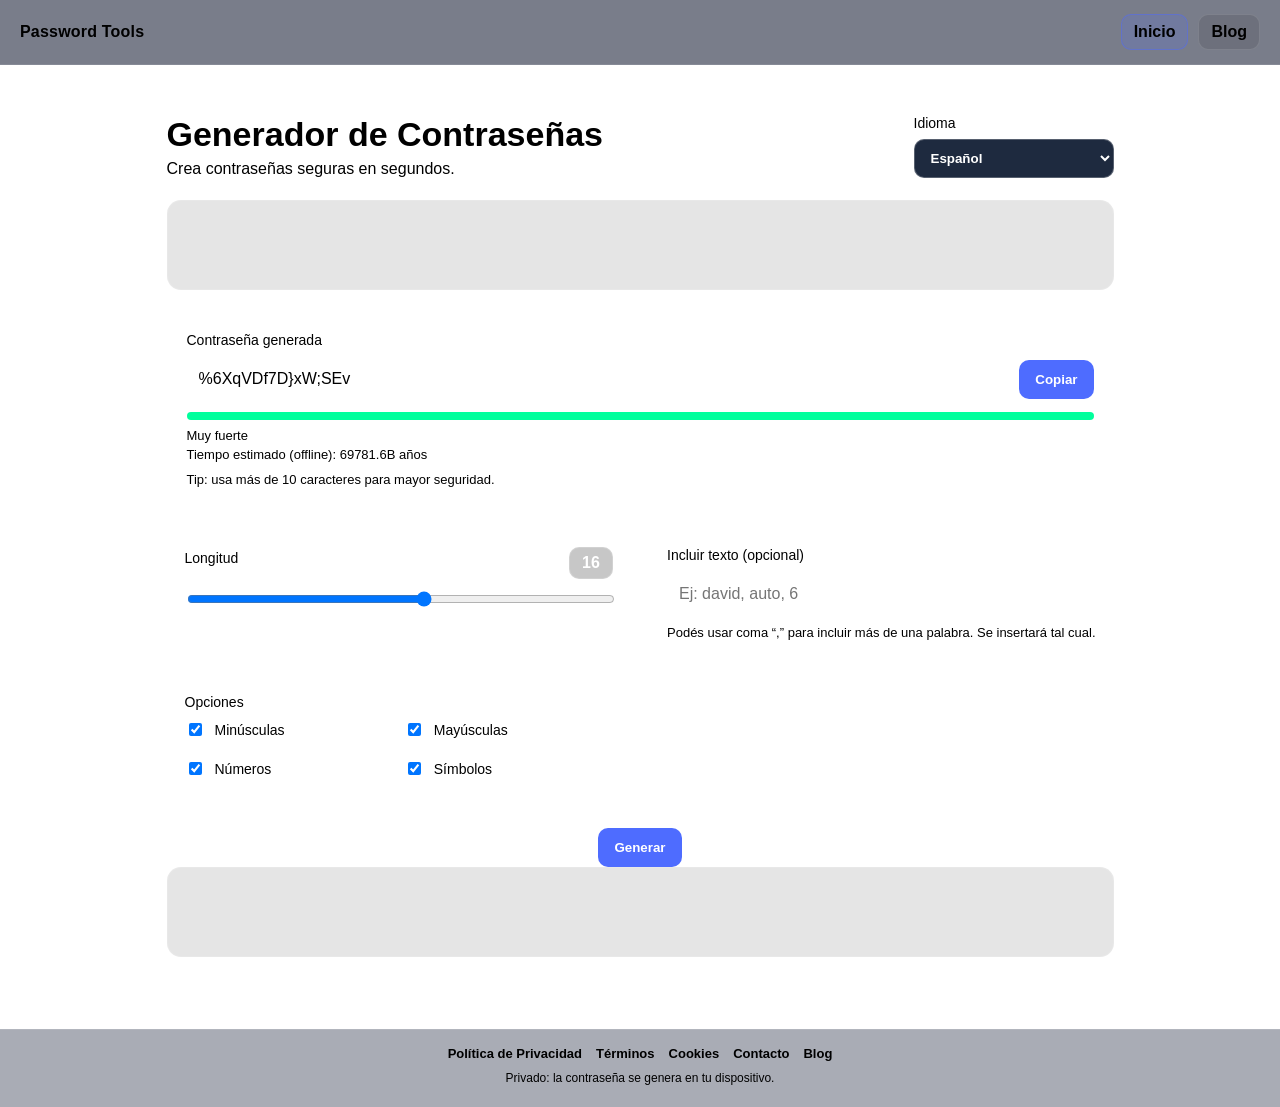
<file: index.html>
<!-- index.html -->
<!DOCTYPE html>
<html lang="es">
<head>
  <meta charset="UTF-8" />
  <meta name="viewport" content="width=device-width, initial-scale=1.0"/>
  <title>Generador de Contraseñas</title>
  <link rel="stylesheet" href="style.css">

  <!-- AdSense (PLACEHOLDER) -->
  <script async
    src="https://pagead2.googlesyndication.com/pagead/js/adsbygoogle.js?client=ca-pub-XXXXXXXXXXXXXXX"
    crossorigin="anonymous"></script>
</head>

<body>
  <!-- NAV OUTSIDE CARD -->
  <header class="site-nav">
    <div class="container">
      <a class="brand" href="index.html">Password Tools</a>
      <nav class="nav-links" aria-label="Navegación principal">
        <a class="nav-link active" href="index.html">Inicio</a>
        <a class="nav-link" href="blog.html">Blog</a>
      </nav>
    </div>
  </header>

  <!-- MAIN CONTENT -->
  <main class="wrap">
    <section class="card">

      <header class="top">
        <div class="headings">
          <h1 id="t_title">Generador de Contraseñas</h1>
          <p id="t_subtitle">Crea contraseñas seguras en segundos.</p>
        </div>

        <div class="language">
          <label for="language" id="t_languageLabel">Idioma</label>
          <select id="language">
            <option value="es" selected>Español</option>
            <option value="en">English</option>
            <option value="pt">Português</option>
            <option value="fr">Français</option>
            <option value="it">Italiano</option>
            <option value="de">Deutsch</option>
          </select>
        </div>
      </header>

      <!-- AD TOP (opcional) -->
      <div class="ad-slot ad-top" aria-label="Publicidad">
        <ins class="adsbygoogle"
             style="display:block"
             data-ad-client="ca-pub-XXXXXXXXXXXXXXX"
             data-ad-slot="1111111111"
             data-ad-format="auto"
             data-full-width-responsive="true"></ins>
      </div>
      <script>
        (adsbygoogle = window.adsbygoogle || []).push({});
      </script>

      <section class="password-box">
        <label id="t_passwordLabel" for="password">Contraseña generada</label>

        <div class="password-row">
          <input type="text" id="password" readonly autocomplete="off">
          <button type="button" id="copyBtn"><span id="t_copy">Copiar</span></button>
        </div>

        <div class="strength">
          <div class="strength-bar" id="strengthBar"></div>
        </div>

        <div class="meta">
          <p id="strengthText"></p>
          <p id="crackTime"></p>
        </div>

        <p class="tip" id="t_tip">Tip: usa más de 10 caracteres para mayor seguridad.</p>
      </section>

      <section class="grid">
        <div class="box">
          <div class="lenHead">
            <label id="t_lengthLabel" for="lengthRange">Longitud</label>
            <span class="lenValue" id="lengthValue">16</span>
          </div>
          <input type="range" id="lengthRange" min="6" max="24" value="16">
        </div>

        <div class="box">
          <label id="t_includeLabel" for="include">Incluir texto (opcional)</label>
          <input type="text" id="include" placeholder="Ej: david, auto, 6" autocomplete="off">
          <p class="note" id="t_includeNote">Podés usar coma “,” para incluir más de una palabra. Se insertará tal cual.</p>
        </div>

        <div class="box">
          <label id="t_optionsLabel">Opciones</label>
          <div class="options">
            <label><input type="checkbox" id="lower" checked> <span id="t_lower">Minúsculas</span></label>
            <label><input type="checkbox" id="upper" checked> <span id="t_upper">Mayúsculas</span></label>
            <label><input type="checkbox" id="nums" checked> <span id="t_nums">Números</span></label>
            <label><input type="checkbox" id="syms" checked> <span id="t_syms">Símbolos</span></label>
          </div>
        </div>
      </section>

      <div class="actions">
        <button type="button" id="genBtn"><span id="t_generate">Generar</span></button>
      </div>

      <!-- AD BOTTOM (opcional) -->
      <div class="ad-slot ad-bottom" aria-label="Publicidad">
        <ins class="adsbygoogle"
             style="display:block"
             data-ad-client="ca-pub-XXXXXXXXXXXXXXX"
             data-ad-slot="2222222222"
             data-ad-format="auto"
             data-full-width-responsive="true"></ins>
      </div>
      <script>
        (adsbygoogle = window.adsbygoogle || []).push({});
      </script>

    </section>
  </main>

  <!-- FOOTER OUTSIDE CARD -->
  <footer class="site-footer">
    <div class="container">
      <div class="footer-links">
        <a href="privacy.html">Política de Privacidad</a>
        <a href="terms.html">Términos</a>
        <a href="cookies.html">Cookies</a>
        <a href="contacto.html">Contacto</a>
        <a href="blog.html">Blog</a>
      </div>
      <div class="footer-note" id="t_footer">Privado: la contraseña se genera en tu dispositivo.</div>
    </div>
  </footer>

  <script src="script.js"></script>
</body>
</html>
</file>
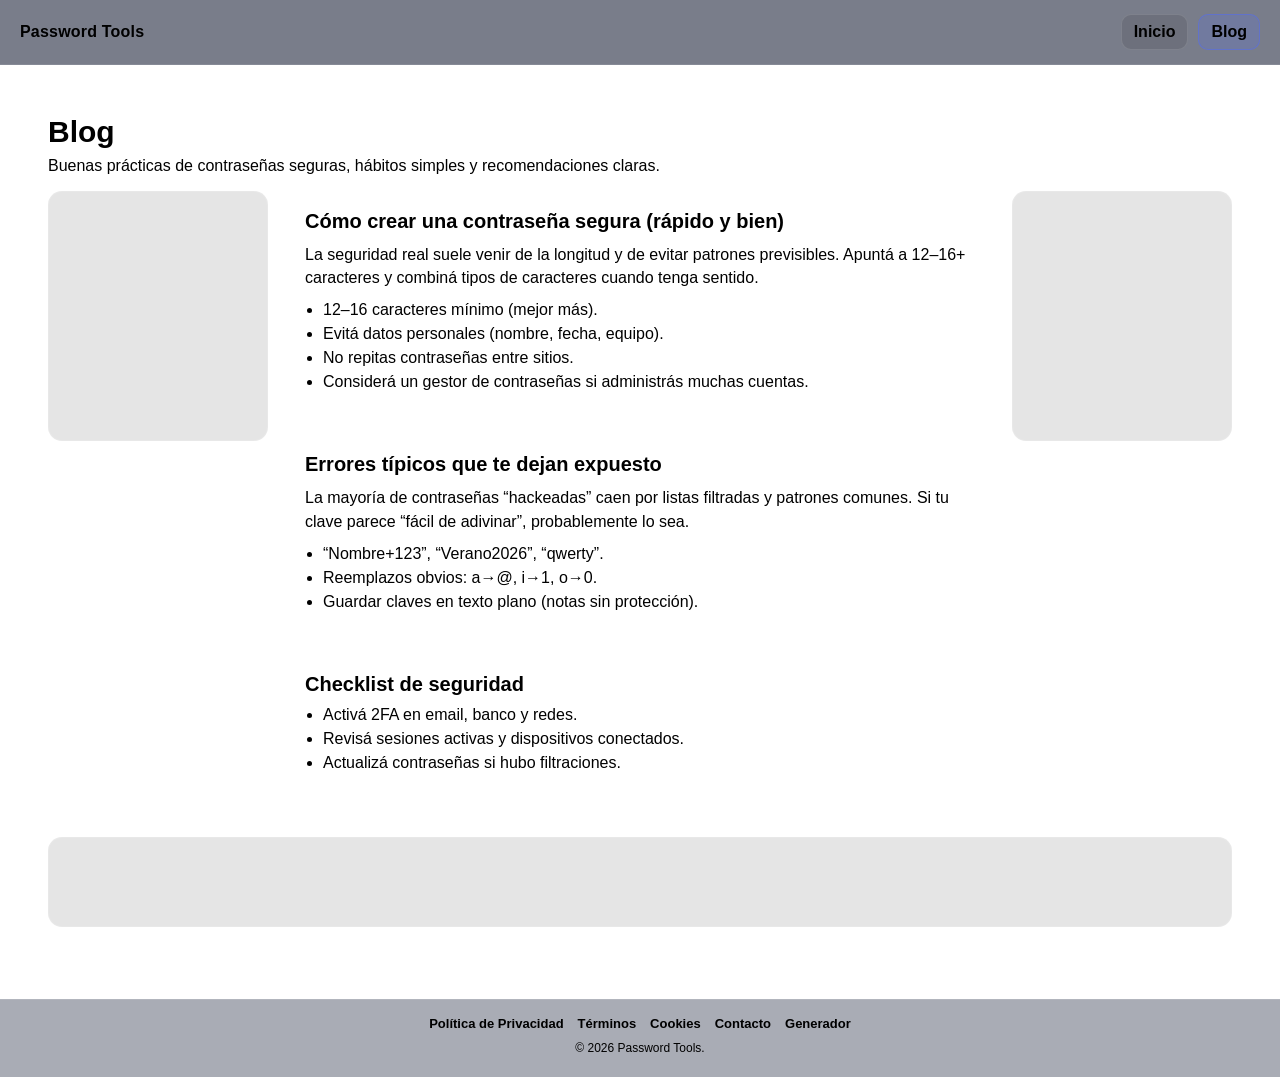
<file: blog.html>
<!-- blog.html -->
<!DOCTYPE html>
<html lang="es">
<head>
  <meta charset="UTF-8" />
  <meta name="viewport" content="width=device-width, initial-scale=1.0"/>
  <title>Blog | Contraseñas Seguras</title>
  <link rel="stylesheet" href="style.css">

  <!-- AdSense (PLACEHOLDER) -->
  <script async
    src="https://pagead2.googlesyndication.com/pagead/js/adsbygoogle.js?client=ca-pub-XXXXXXXXXXXXXXX"
    crossorigin="anonymous"></script>
</head>

<body>
  <!-- NAV OUTSIDE CARD -->
  <header class="site-nav">
    <div class="container">
      <a class="brand" href="index.html">Password Tools</a>
      <nav class="nav-links" aria-label="Navegación principal">
        <a class="nav-link" href="index.html">Inicio</a>
        <a class="nav-link active" href="blog.html">Blog</a>
      </nav>
    </div>
  </header>

  <main class="wrap">
    <section class="card">

      <header class="page-head">
        <h1>Blog</h1>
        <p>Buenas prácticas de contraseñas seguras, hábitos simples y recomendaciones claras.</p>
      </header>

      <section class="blog-layout">
        <!-- LEFT AD -->
        <aside class="ad-side" aria-label="Publicidad lateral izquierda">
          <div class="ad-slot ad-side-slot">
            <ins class="adsbygoogle"
                 style="display:block"
                 data-ad-client="ca-pub-XXXXXXXXXXXXXXX"
                 data-ad-slot="3333333333"
                 data-ad-format="auto"
                 data-full-width-responsive="true"></ins>
          </div>
          <script>
            (adsbygoogle = window.adsbygoogle || []).push({});
          </script>
        </aside>

        <!-- CONTENT -->
        <article class="blog-content">
          <div class="post-card">
            <h2>Cómo crear una contraseña segura (rápido y bien)</h2>
            <p>
              La seguridad real suele venir de la longitud y de evitar patrones previsibles.
              Apuntá a 12–16+ caracteres y combiná tipos de caracteres cuando tenga sentido.
            </p>
            <ul>
              <li>12–16 caracteres mínimo (mejor más).</li>
              <li>Evitá datos personales (nombre, fecha, equipo).</li>
              <li>No repitas contraseñas entre sitios.</li>
              <li>Considerá un gestor de contraseñas si administrás muchas cuentas.</li>
            </ul>
          </div>

          <div class="post-card">
            <h2>Errores típicos que te dejan expuesto</h2>
            <p>
              La mayoría de contraseñas “hackeadas” caen por listas filtradas y patrones comunes.
              Si tu clave parece “fácil de adivinar”, probablemente lo sea.
            </p>
            <ul>
              <li>“Nombre+123”, “Verano2026”, “qwerty”.</li>
              <li>Reemplazos obvios: a→@, i→1, o→0.</li>
              <li>Guardar claves en texto plano (notas sin protección).</li>
            </ul>
          </div>

          <div class="post-card">
            <h2>Checklist de seguridad</h2>
            <ul>
              <li>Activá 2FA en email, banco y redes.</li>
              <li>Revisá sesiones activas y dispositivos conectados.</li>
              <li>Actualizá contraseñas si hubo filtraciones.</li>
            </ul>
          </div>
        </article>

        <!-- RIGHT AD -->
        <aside class="ad-side" aria-label="Publicidad lateral derecha">
          <div class="ad-slot ad-side-slot">
            <ins class="adsbygoogle"
                 style="display:block"
                 data-ad-client="ca-pub-XXXXXXXXXXXXXXX"
                 data-ad-slot="4444444444"
                 data-ad-format="auto"
                 data-full-width-responsive="true"></ins>
          </div>
          <script>
            (adsbygoogle = window.adsbygoogle || []).push({});
          </script>
        </aside>
      </section>

      <!-- BOTTOM AD -->
      <div class="ad-slot ad-bottom" aria-label="Publicidad inferior">
        <ins class="adsbygoogle"
             style="display:block"
             data-ad-client="ca-pub-XXXXXXXXXXXXXXX"
             data-ad-slot="5555555555"
             data-ad-format="auto"
             data-full-width-responsive="true"></ins>
      </div>
      <script>
        (adsbygoogle = window.adsbygoogle || []).push({});
      </script>

    </section>
  </main>

  <!-- FOOTER OUTSIDE CARD -->
  <footer class="site-footer">
    <div class="container">
      <div class="footer-links">
        <a href="privacy.html">Política de Privacidad</a>
        <a href="terms.html">Términos</a>
        <a href="cookies.html">Cookies</a>
        <a href="contacto.html">Contacto</a>
        <a href="index.html">Generador</a>
      </div>
      <div class="footer-note">
        © <span id="year"></span> Password Tools.
      </div>
    </div>
  </footer>

  <script>
    document.getElementById("year").textContent = new Date().getFullYear();
  </script>
</body>
</html>
</file>
<file: style.css>
:/* style.css */
:root{
  --bg1:#0b132b;
  --bg2:#1c2541;
  --card:#24314a;
  --panel:#2b364a;
  --text:#ffffff;
  --muted:rgba(255,255,255,0.75);
  --shadow:0 10px 40px rgba(0,0,0,0.5);
  --radius:16px;

  /* layout */
  --container: 900px;
}

*{ box-sizing:border-box; }

body{
  margin:0;
  font-family:Arial, Helvetica, sans-serif;
  background:linear-gradient(135deg,var(--bg1),var(--bg2));
  color:var(--text);
  min-height:100vh;
  display:flex;
  flex-direction:column;
}

/* Shared container (navbar/footer align with card width) */
.container{
  width: var(--container);
  max-width: 100%;
  margin: 0 auto;
  padding: 0 20px;
}

/* NAV OUTSIDE */
.site-nav{
  position: sticky;
  top: 0;
  z-index: 50;
  backdrop-filter: blur(8px);
  background: rgba(11, 19, 43, 0.55);
  border-bottom: 1px solid rgba(255,255,255,0.10);
}

.site-nav .container{
  display:flex;
  align-items:center;
  justify-content:space-between;
  gap: 14px;
  padding: 14px 20px;
}

.brand{
  color: var(--text);
  text-decoration:none;
  font-weight: 800;
  letter-spacing: 0.2px;
  white-space: nowrap;
}

.nav-links{
  display:flex;
  gap:10px;
  flex-wrap:wrap;
}

.nav-link{
  text-decoration:none;
  color: var(--muted);
  font-weight: 700;
  padding: 8px 12px;
  border-radius: 10px;
  border: 1px solid rgba(255,255,255,0.12);
  background: rgba(0,0,0,0.10);
}

.nav-link:hover{
  color: var(--text);
  border-color: rgba(255,255,255,0.22);
}

.nav-link.active{
  color: var(--text);
  background: rgba(78,108,255,0.18);
  border-color: rgba(78,108,255,0.45);
}

/* MAIN WRAP (only centers the card) */
.wrap{
  flex: 1;
  display:flex;
  justify-content:center;
  align-items:center;
  padding: 22px 20px;
}

/* Card (your original) */
.card{
  width: var(--container);
  max-width:100%;
  background:var(--card);
  border-radius:var(--radius);
  box-shadow:var(--shadow);
  padding:28px;
}

/* Top block */
.top{
  display:flex;
  justify-content:space-between;
  align-items:flex-start;
  gap:16px;
  flex-wrap:wrap;
  margin-bottom:22px;
}

.headings h1{
  margin:0 0 6px 0;
  font-size:34px;
}

.headings p{
  margin:0;
  color:var(--muted);
}

.language{
  display:flex;
  flex-direction:column;
  gap:8px;
  min-width:200px;
}

.language label{
  color:var(--muted);
  font-size:14px;
}

select{
  padding:10px 12px;
  border-radius:10px;
  border:1px solid rgba(255,255,255,0.25);
  background:#1e2a3f;
  color:white;
  font-weight:600;
  cursor:pointer;
}

select option{
  background:#1e2a3f;
  color:white;
}

/* Password panel */
.password-box{
  background:var(--panel);
  padding:20px;
  border-radius:14px;
  margin-bottom:22px;
}

.password-box label{
  display:block;
  margin-bottom:10px;
  font-size:14px;
}

.password-row{
  display:flex;
  gap:12px;
  align-items:center;
}

input[type="text"]{
  width:100%;
  padding:12px;
  border-radius:10px;
  border:none;
  font-size:16px;
}

button{
  padding:12px 16px;
  border:none;
  border-radius:10px;
  background:#4e6cff;
  color:white;
  font-weight:700;
  cursor:pointer;
}

button:hover{
  background:#6a85ff;
}

.tip{
  margin:10px 0 0 0;
  font-size:13px;
  color:var(--muted);
}

/* Grid panels */
.grid{
  display:grid;
  grid-template-columns:1fr 1fr;
  gap:18px;
  margin-bottom:22px;
}

.box{
  background:var(--panel);
  padding:18px;
  border-radius:14px;
}

.box label{
  display:block;
  margin-bottom:10px;
  font-size:14px;
}

.note{
  margin:10px 0 0 0;
  font-size:13px;
  color:var(--muted);
}

.options{
  display:grid;
  grid-template-columns:1fr 1fr;
  gap:10px;
}

.options label{
  display:flex;
  gap:10px;
  align-items:center;
  font-size:14px;
  color:var(--text);
}

.actions{
  display:flex;
  justify-content:center;
  margin-top:6px;
}

/* Strength + meta */
.strength{
  width:100%;
  height:8px;
  background:#111;
  border-radius:10px;
  margin-top:12px;
  overflow:hidden;
}

.strength-bar{
  height:100%;
  width:0%;
  background:red;
  transition:0.25s;
}

.meta{
  display:flex;
  flex-direction:column;
  gap:4px;
  margin-top:8px;
}

#strengthText, #crackTime{
  margin:0;
  font-size:13px;
  color:var(--muted);
}

/* Slider header */
.lenHead{
  display:flex;
  justify-content:space-between;
  align-items:center;
  margin-bottom:10px;
}

.lenValue{
  font-weight:700;
  color:white;
  background:rgba(0,0,0,0.22);
  border:1px solid rgba(255,255,255,0.18);
  padding:6px 10px;
  border-radius:10px;
  min-width:44px;
  text-align:center;
}

input[type="range"]{ width:100%; }

/* ADS */
.ad-slot{
  background: rgba(0,0,0,0.10);
  border: 1px solid rgba(255,255,255,0.12);
  border-radius: 14px;
  padding: 12px;
  margin: 0 0 22px 0;
  min-height: 90px;
  display:flex;
  align-items:center;
  justify-content:center;
}

.ad-side-slot{
  margin: 0;
  min-height: 250px;
}

/* BLOG */
.page-head{
  margin-bottom:16px;
}

.page-head h1{
  margin:0 0 8px 0;
  font-size:30px;
}

.page-head p{
  margin:0;
  color:var(--muted);
}

.blog-layout{
  display:grid;
  grid-template-columns: 220px 1fr 220px;
  gap:18px;
  align-items:start;
  margin-bottom:22px;
}

.blog-content{ min-width:0; }

.post-card{
  background:var(--panel);
  border:1px solid rgba(255,255,255,0.10);
  border-radius:14px;
  padding:18px;
  margin-bottom:18px;
}

.post-card h2{
  margin:0 0 10px 0;
  font-size:20px;
}

.post-card p{
  margin:0 0 12px 0;
  color:var(--muted);
  line-height:1.45;
}

.post-card ul{
  margin:0;
  padding-left:18px;
}

.post-card li{
  margin:6px 0;
  color:var(--muted);
}

/* FOOTER OUTSIDE */
.site-footer{
  border-top: 1px solid rgba(255,255,255,0.10);
  background: rgba(11, 19, 43, 0.35);
}

.site-footer .container{
  padding: 16px 20px 22px;
  text-align:center;
}

.footer-links{
  display:flex;
  justify-content:center;
  gap:14px;
  flex-wrap:wrap;
  margin-bottom:10px;
}

.footer-links a{
  color:var(--muted);
  text-decoration:none;
  font-size:13px;
  font-weight:700;
}

.footer-links a:hover{
  color:var(--text);
}

.footer-note{
  color:var(--muted);
  font-size:12px;
}

/* Responsive */
@media(max-width:900px){
  .blog-layout{
    grid-template-columns: 1fr;
  }
  .ad-side-slot{
    min-height: 90px;
  }
}

@media(max-width:700px){
  .grid{
    grid-template-columns:1fr;
  }
  .password-row{
    flex-direction:column;
    align-items:stretch;
  }
  .language{
    min-width:0;
    width:100%;
  }
}
</file>
